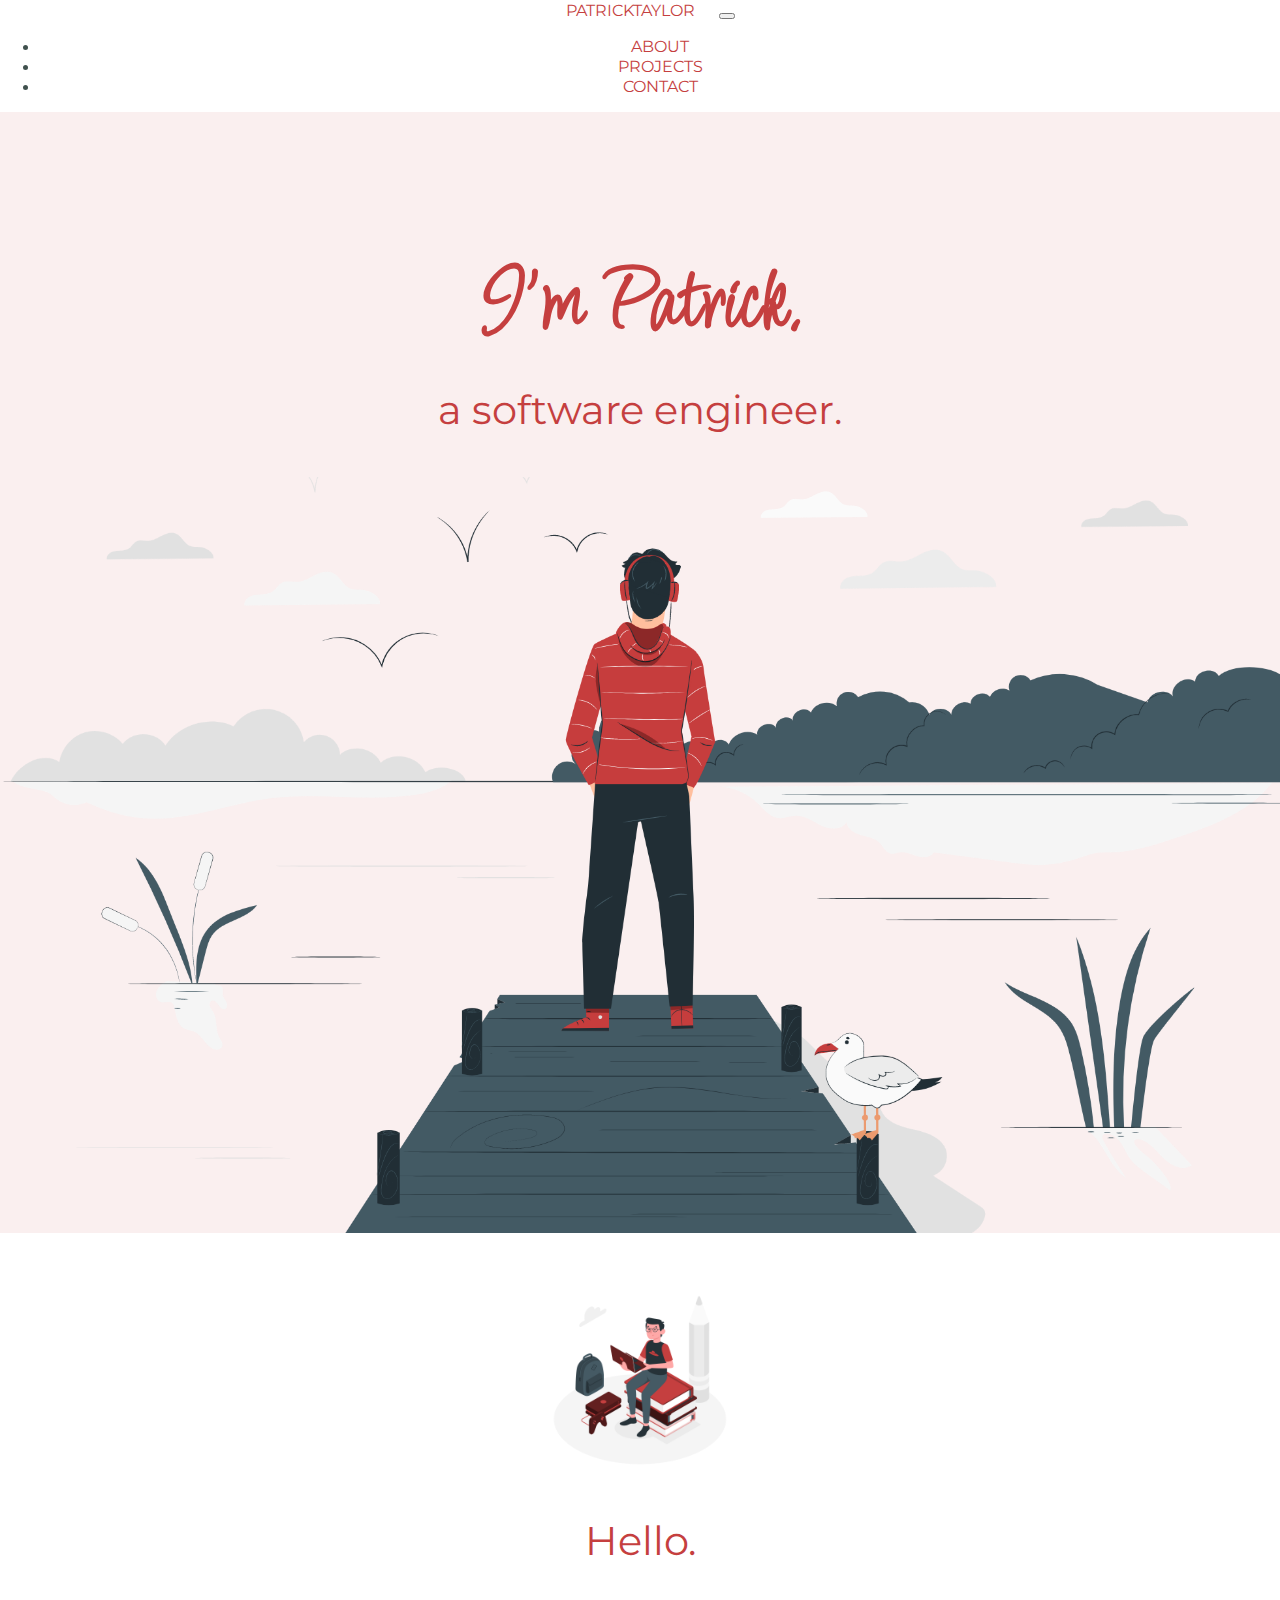
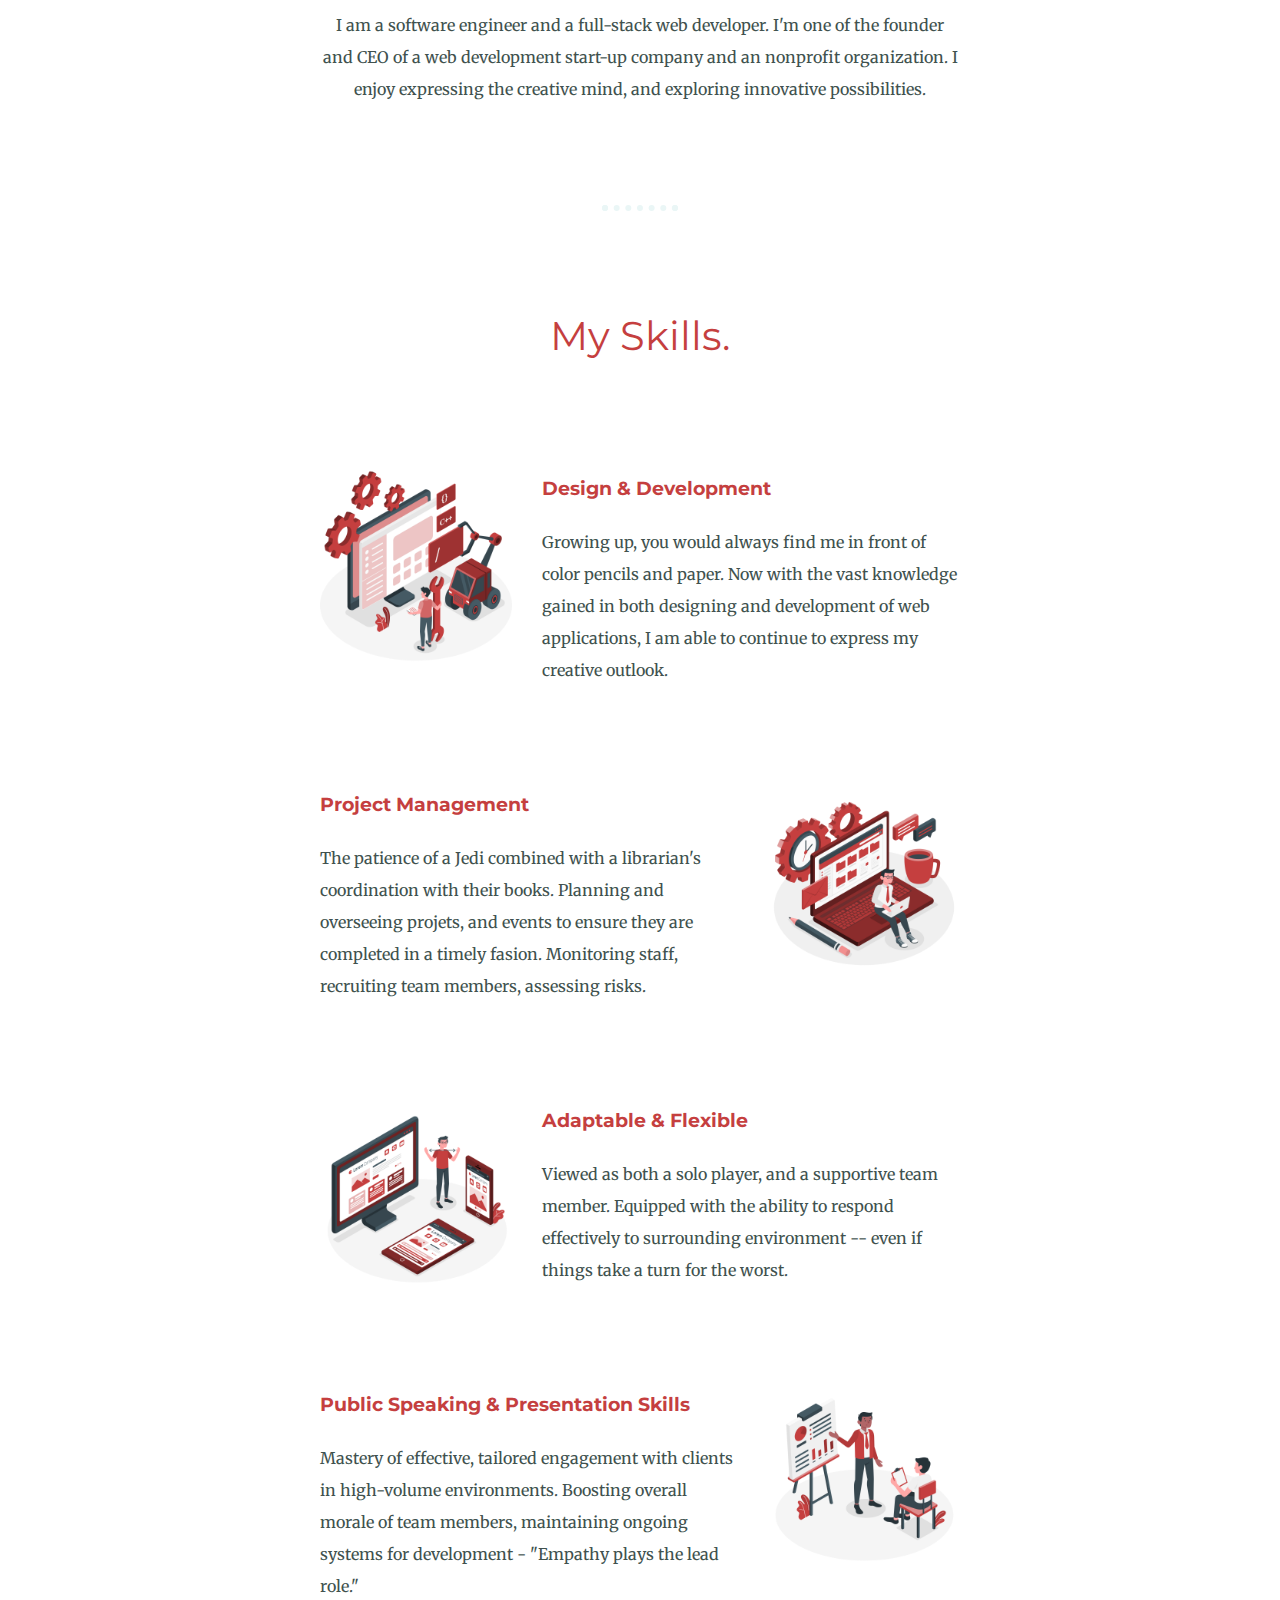
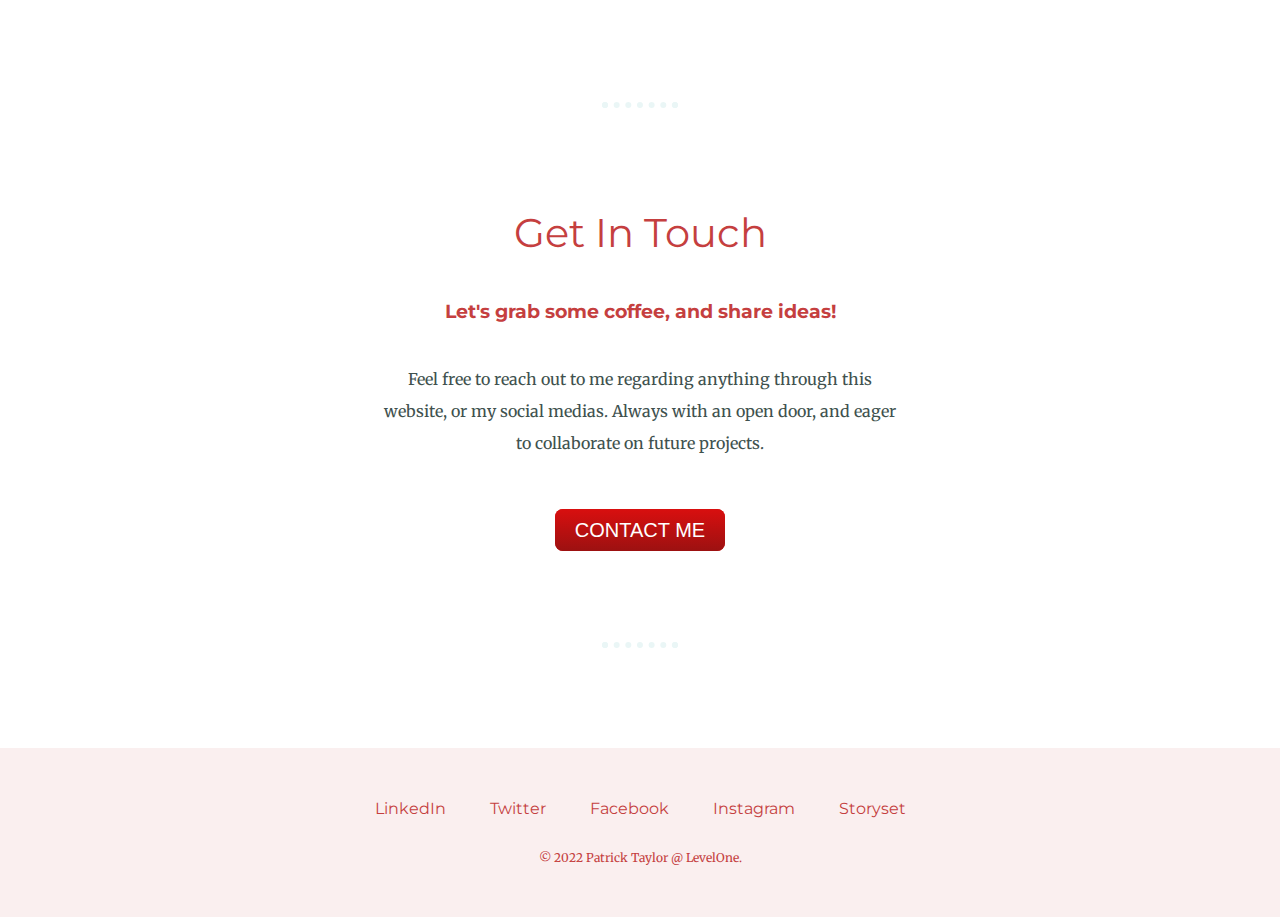
<file: index.html>
<html lang="en" dir="ltr">

<head>

  <meta charset="utf-8">
  <title>Patrick Taylor</title>

  <!-- Bootstrap CSS -->
<link href="https://cdn.jsdelivr.net/npm/bootstrap@5.1.3/dist/css/bootstrap.min.css" rel="stylesheet" integrity="sha384-1BmE4kWBq78iYhFldvKuhfTAU6auU8tT94WrHftjDbrCEXSU1oBoqyl2QvZ6jIW3" crossorigin="anonymous">

  <link rel="stylesheet" href="styles.css">
  <link rel="icon" href="favicon.ico">
  <link rel="preconnect" href="https://fonts.googleapis.com">
<link rel="preconnect" href="https://fonts.gstatic.com" crossorigin>
<link href="https://fonts.googleapis.com/css2?family=Licorice&family=Merriweather&family=Montserrat&display=swap" rel="stylesheet">

</head>

<body>

  <nav class="navbar fixed-top navbar-expand-lg">

      <a class="navbar-brand" href="">PATRICKTAYLOR</a>

      <button class="navbar-toggler" type="button" data-toggle="collapse" data-target="#navbarNav" aria-controls="navbarNav" aria-expanded="false" aria-label="Toggle navigation">
          <span class="navbar-toggler-icon"></span>
      </button>

      <div class="collapse navbar-collapse" id="navbarTogglerDemo02">

        <ul class="navbar-nav ms-auto">
            <li class="nav-item">
              <a class="nav-link" href="">ABOUT</a>
            </li>
            <li class="nav-item">
              <a class="nav-link" href="">PROJECTS</a>
            </li>
            <li class="nav-item">
              <a class="nav-link" href="">CONTACT</a>
            </li>
        </ul>

      </div>
  </nav>

<div class="row">
  <div class="col-lg">

    <div class="top-container">
      <h1>I'm Patrick.</h1>
      <h2>a software engineer.</h2>
      <img class="longlake-img" src="images/longlake.png" alt="lake-img">
    </div>

  </div>
</div>

<div class="row">
  <div class="col-lg">

    <div class="middle-container">
      <div class="profile">
        <img class="hello-img" src="images/hello.png" alt="">
        <h2>Hello.</h2>
        <p>I am a software engineer and a full-stack web developer. I'm one of the founder and CEO of a web development start-up company and an nonprofit organization. I enjoy expressing the creative mind, and exploring innovative possibilities.</p>
      </div>
      <hr>
      <div class="skills">
        <h2>My Skills.</h2>
        <div class="skill-row">
          <img class="cloudy" src="images/development.png" alt="">
          <h3>Design & Development</h3>
          <p>Growing up, you would always find me in front of color pencils and paper. Now with the vast knowledge gained in both designing and development of web applications, I am able to continue to express my creative outlook.</p>
        </div>
        <div class="skill-row">
          <img class="cloudyy" src="images/project.png" alt="">
          <h3>Project Management</h3>
          <p>The patience of a Jedi combined with a librarian's coordination with their books. Planning and overseeing projets, and events to ensure they are completed in a timely fasion. Monitoring staff, recruiting team members, assessing risks.</p>
        </div>
        <div class="skill-row">
          <img class="cloudy" src="images/adaptable.png" alt="">
          <h3>Adaptable & Flexible</h3>
          <p>Viewed as both a solo player, and a supportive team member. Equipped with the ability to respond effectively to surrounding environment -- even if things take a turn for the worst.</p>
        </div>
        <div class="skill-row">
          <img class="cloudyy" src="images/present.png" alt="">
          <h3>Public Speaking & Presentation Skills</h3>
          <p>Mastery of effective, tailored engagement with clients in high-volume environments. Boosting overall morale of team members, maintaining ongoing systems for development - "Empathy plays the lead role."</p>
        </div>
      </div>
      <hr>
      <div class="contact-me">
        <h2>Get In Touch</h2>
        <h3>Let's grab some coffee, and share ideas!</h3>
        <p class="contact-message">Feel free to reach out to me regarding anything through this website, or my social medias. Always with an open door, and eager to collaborate on future projects.</p>
        <a class="btn" href="mailto:patricktaylec@gmail.com">CONTACT ME</a>
      </div>
      <hr>
    </div>

  </div>
</div>

<div class="row">
  <div class="col-lg">

    <div class="bottom-container">
      <a class="footer-link" href="https://www.linkedin.com/">LinkedIn</a>
      <a class="footer-link" href="https://twitter.com/">Twitter</a>
      <a class="footer-link" href="https://www.Facebook.com/">Facebook</a>
      <a class="footer-link" href="https://www.instagram.com/">Instagram</a>
      <a class="footer-link" href="https://www.storyset.com/">Storyset</a>
      <p class="copyright">© 2022 Patrick Taylor @ LevelOne.</p>
    </div>

  </div>
</div>

  <script src="https://code.jquery.com/jquery-3.2.1.slim.min.js" integrity="sha384-KJ3o2DKtIkvYIK3UENzmM7KCkRr/rE9/Qpg6aAZGJwFDMVNA/GpGFF93hXpG5KkN" crossorigin="anonymous"></script>
  <script src="https://cdnjs.cloudflare.com/ajax/libs/popper.js/1.12.9/umd/popper.min.js" integrity="sha384-ApNbgh9B+Y1QKtv3Rn7W3mgPxhU9K/ScQsAP7hUibX39j7fakFPskvXusvfa0b4Q" crossorigin="anonymous"></script>
  <script src="https://maxcdn.bootstrapcdn.com/bootstrap/4.0.0/js/bootstrap.min.js" integrity="sha384-JZR6Spejh4U02d8jOt6vLEHfe/JQGiRRSQQxSfFWpi1MquVdAyjUar5+76PVCmYl" crossorigin="anonymous"></script>

</body>

</html>
</file>
<file: styles.css>
body {
  color: #40514E;
  margin: 0;
  text-align: center;
  font-family: 'Merriweather', serif;
}

h1 {
  margin: 50px auto 0 auto;
  color: #C53F3F;
  font-family: 'Licorice', cursive;
  font-size: 5.625rem;
  line-height: 1;
}

h2 {
  color: #C53F3F;
  font-family: 'Montserrat', sans-serif;
  font-size: 2.5rem;
  font-weight: normal;
  padding-bottom: 10px;
}

h3 {
  color: #C53F3F;
  font-family: 'Montserrat', sans-serif;
}

a {
  color: #C53F3F;
  font-family: 'Montserrat', sans-serif;
  margin: 10px 20px;
  text-decoration: none;
}

a:hover {
  color: #EAF6F6;
}

hr {
  margin: 100px auto;
  border: dotted #EAF6F6 6px;
  border-bottom: none;
  width: 5%;
}

.top-container {
  background-color: #FAEFEF;
  position: relative;
  padding-top: 100px;
}

.middle-container {
  margine: 100px 0;
}

.bottom-container {
  background-color: #FAEFEF;
  padding: 50px 0 20px;
}

.profile p {
  width: 50%;
  margin: auto;
  line-height: 2;
}

.skill-row {
  width: 50%;
  margin: 100px auto 100px auto;
  text-align: left;
  line-height: 2;
}

.hello-img {
  width: 200px;
  height: 200px;
  margin-top: 50px;
}

.longlake-img {
  width: 100%;
  position: relative;
}

.cloudy {
  width: 30%;
  float: left;
  margin-right: 30px;
}

.cloudyy {
  width: 30%;
  float: right;
  margin-left: 30px;
}

.contact-message {
  width: 40%;
  margin: 40px auto 60px;
  line-height: 2;
}

.copyright {
  color: #C53F3F;
  font-size: 0.75rem;
  padding: 20px 0;
}

.nav-link {
  color: #C53F3F;
}

.nav-link:hover {
  color: #FAEFEF;
}

.navbar-brand:hover {
  color: #FAEFEF;
}

.btn {
  background: #d90f0f;
  background-image: -webkit-linear-gradient(top, #d90f0f, #9c1111);
  background-image: -moz-linear-gradient(top, #d90f0f, #9c1111);
  background-image: -ms-linear-gradient(top, #d90f0f, #9c1111);
  background-image: -o-linear-gradient(top, #d90f0f, #9c1111);
  background-image: linear-gradient(to bottom, #d90f0f, #9c1111);
  -webkit-border-radius: 8;
  -moz-border-radius: 8;
  border-radius: 8px;
  font-family: Arial;
  color: #ffffff;
  font-size: 20px;
  padding: 10px 20px 10px 20px;
  text-decoration: none;
}

.btn:hover {
  background: #FAEFEF;
  background-image: -webkit-linear-gradient(top, #FAEFEF, #f54949);
  background-image: -moz-linear-gradient(top, #FAEFEF, #f54949);
  background-image: -ms-linear-gradient(top, #FAEFEF, #f54949);
  background-image: -o-linear-gradient(top, #FAEFEF, #f54949);
  background-image: linear-gradient(to bottom, #FAEFEF, #f54949);
  text-decoration: none;
}
</file>
